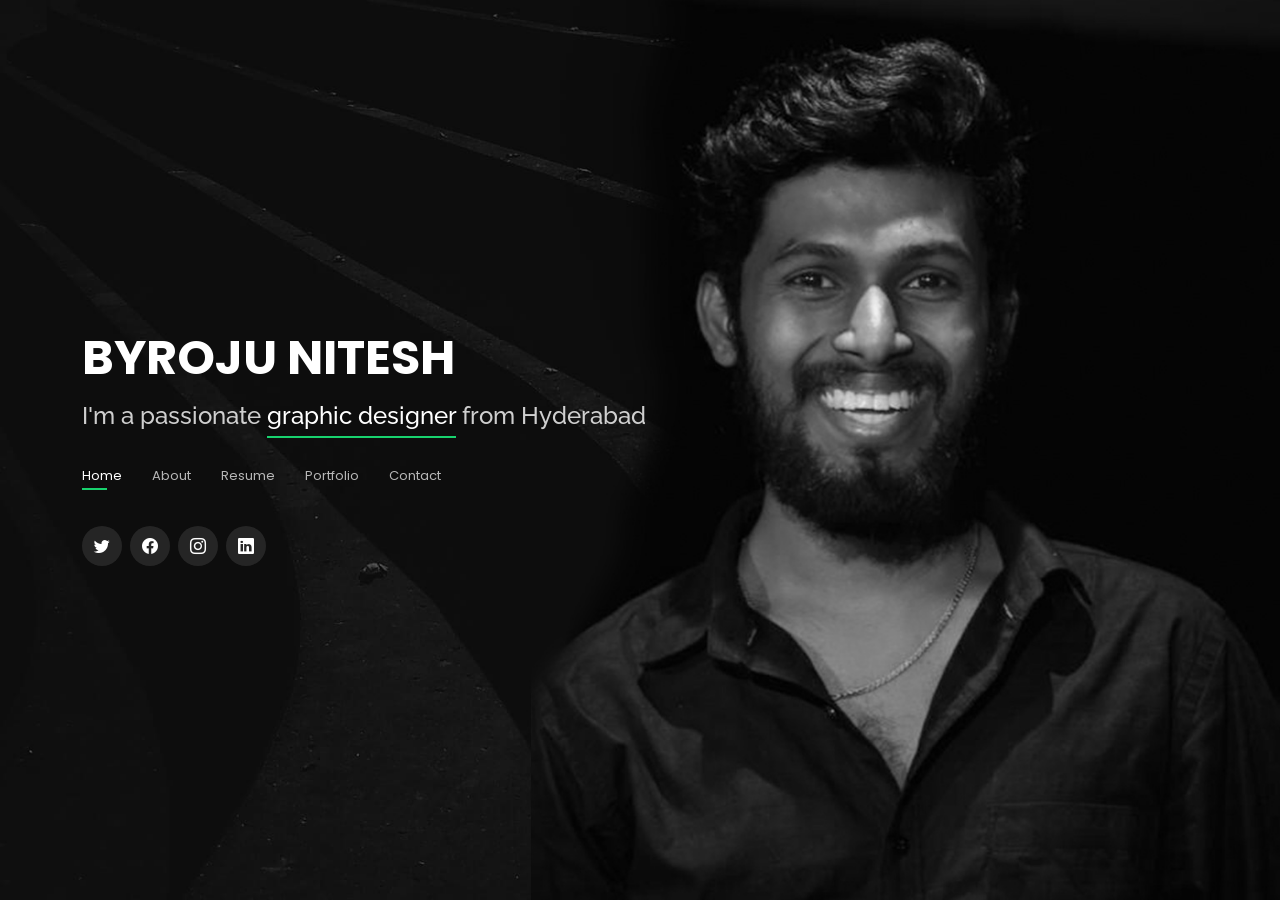
<file: index.html>
<!DOCTYPE html>
<html lang="en">

<head>
  <meta charset="utf-8">
  <meta content="width=device-width, initial-scale=1.0" name="viewport">

  <title>Personal Bootstrap Template</title>
  <meta content="" name="description">
  <meta content="" name="keywords">

  <!-- Favicons -->
  <link href="assets/img/favicon.png" rel="icon">
  <link href="assets/img/apple-touch-icon.png" rel="apple-touch-icon">

  <!-- Google Fonts -->
  <link href="https://fonts.googleapis.com/css?family=Open+Sans:300,300i,400,400i,600,600i,700,700i|Raleway:300,300i,400,400i,500,500i,600,600i,700,700i|Poppins:300,300i,400,400i,500,500i,600,600i,700,700i" rel="stylesheet">

  <!-- Vendor CSS Files -->
  <link href="assets/vendor/bootstrap/css/bootstrap.min.css" rel="stylesheet">
  <link href="assets/vendor/bootstrap-icons/bootstrap-icons.css" rel="stylesheet">
  <link href="assets/vendor/boxicons/css/boxicons.min.css" rel="stylesheet">
  <link href="assets/vendor/glightbox/css/glightbox.min.css" rel="stylesheet">
  <link href="assets/vendor/remixicon/remixicon.css" rel="stylesheet">
  <link href="assets/vendor/swiper/swiper-bundle.min.css" rel="stylesheet">

  <!-- Template Main CSS File -->
  <link href="assets/css/style.css" rel="stylesheet">

  <!-- =======================================================
  * Template Name: Personal
  * Updated: Sep 18 2023 with Bootstrap v5.3.2
  * Template URL: https://bootstrapmade.com/personal-free-resume-bootstrap-template/
  * Author: BootstrapMade.com
  * License: https://bootstrapmade.com/license/
  ======================================================== -->
</head>

<body>

  <!-- ======= Header ======= -->
  <header id="header">
    <div class="container">

      <h1><a href="index.html">BYROJU NITESH</a></h1>
      <!-- Uncomment below if you prefer to use an image logo -->
      <!-- <a href="index.html" class="mr-auto"><img src="assets/img/logo.png" alt="" class="img-fluid"></a> -->
      <h2>I'm a passionate <span>graphic designer</span> from Hyderabad</h2>

      <nav id="navbar" class="navbar">
        <ul>
          <li><a class="nav-link active" href="#header">Home</a></li>
          <li><a class="nav-link" href="#about">About</a></li>
          <li><a class="nav-link" href="#resume">Resume</a></li>
          <li><a class="nav-link" href="#portfolio">Portfolio</a></li>
          <li><a class="nav-link" href="#contact">Contact</a></li>
        </ul>
        <i class="bi bi-list mobile-nav-toggle"></i>
      </nav><!-- .navbar -->

      <div class="social-links">
        <a href="#" class="twitter"><i class="bi bi-twitter"></i></a>
        <a href="#" class="facebook"><i class="bi bi-facebook"></i></a>
        <a href="#" class="instagram"><i class="bi bi-instagram"></i></a>
        <a href="#" class="linkedin"><i class="bi bi-linkedin"></i></a>
      </div>

    </div>
  </header><!-- End Header -->

  <!-- ======= About Section ======= -->
  <section id="about" class="about">

    <!-- ======= About Me ======= -->
    <div class="about-me container">

      <div class="section-title">
        <h2>About</h2>
      </div>

      <div class="row">
        <div class="col-lg-4" data-aos="fade-right">
          <img src="assets/img/me.jpg" class="img-fluid" alt="">
        </div>
        <div class="col-lg-8 pt-4 pt-lg-0 content" data-aos="fade-left">
          <h3>Video Editor &amp; Graphic Designer</h3>
          <p class="fst-italic">
            Lorem ipsum dolor sit amet, consectetur adipiscing elit, sed do eiusmod tempor incididunt ut labore et dolore
            magna aliqua.
          </p>
          <div class="row">
            <div class="col-lg-6">
              <ul>
                <li><i class="bi bi-chevron-right"></i> <strong>Birthday:</strong> <span>7 Nov 1996</span></li>
                <li><i class="bi bi-chevron-right"></i> <strong>Phone:</strong> <span>+91 8686721186</span></li>
                <li><i class="bi bi-chevron-right"></i> <strong>City:</strong> <span>Hyderabad, India</span></li>
              </ul>
            </div>
            <div class="col-lg-6">
              <ul>
                <li><i class="bi bi-chevron-right"></i> <strong>Age:</strong> <span>27</span></li>
                <li><i class="bi bi-chevron-right"></i> <strong>Gmail:</strong> <span>niteshchary@gmail.com</span></li>
              </ul>
            </div>
          </div>
          <p>
            Officiis eligendi itaque labore et dolorum mollitia officiis optio vero. Quisquam sunt adipisci omnis et ut. Nulla accusantium dolor incidunt officia tempore. Et eius omnis.
            Cupiditate ut dicta maxime officiis quidem quia. Sed et consectetur qui quia repellendus itaque neque. Aliquid amet quidem ut quaerat cupiditate. Ab et eum qui repellendus omnis culpa magni laudantium dolores.
          </p>
        </div>
      </div>

    </div><!-- End About Me -->

    <!-- ======= Counts ======= -->
    <div class="counts container">

      <div class="row">

        <div class="col-lg-3 col-md-6">
          <div class="count-box">
            <i class="bi bi-emoji-smile"></i>
            <span data-purecounter-start="0" data-purecounter-end="232" data-purecounter-duration="1" class="purecounter"></span>
            <p>Happy Clients</p>
          </div>
        </div>

        <div class="col-lg-3 col-md-6 mt-5 mt-md-0">
          <div class="count-box">
            <i class="bi bi-journal-richtext"></i>
            <span data-purecounter-start="0" data-purecounter-end="521" data-purecounter-duration="1" class="purecounter"></span>
            <p>Projects</p>
          </div>
        </div>

        <div class="col-lg-3 col-md-6 mt-5 mt-lg-0">
          <div class="count-box">
            <i class="bi bi-headset"></i>
            <span data-purecounter-start="0" data-purecounter-end="1463" data-purecounter-duration="1" class="purecounter"></span>
            <p>Hours Of Support</p>
          </div>
        </div>

        <div class="col-lg-3 col-md-6 mt-5 mt-lg-0">
          <div class="count-box">
            <i class="bi bi-award"></i>
            <span data-purecounter-start="0" data-purecounter-end="24" data-purecounter-duration="1" class="purecounter"></span>
            <p>Awards</p>
          </div>
        </div>

      </div>

    </div><!-- End Counts -->

    <!-- ======= Skills  ======= -->
    <div class="skills container">

      <div class="section-title">
        <h2>Skills</h2>
      </div>

      <div class="row skills-content">

        <div class="col-lg-6">

          <div class="progress">
            <span class="skill">HTML <i class="val">100%</i></span>
            <div class="progress-bar-wrap">
              <div class="progress-bar" role="progressbar" aria-valuenow="100" aria-valuemin="0" aria-valuemax="100"></div>
            </div>
          </div>

          <div class="progress">
            <span class="skill">CSS <i class="val">90%</i></span>
            <div class="progress-bar-wrap">
              <div class="progress-bar" role="progressbar" aria-valuenow="90" aria-valuemin="0" aria-valuemax="100"></div>
            </div>
          </div>

          <div class="progress">
            <span class="skill">JavaScript <i class="val">75%</i></span>
            <div class="progress-bar-wrap">
              <div class="progress-bar" role="progressbar" aria-valuenow="75" aria-valuemin="0" aria-valuemax="100"></div>
            </div>
          </div>

        </div>

        <div class="col-lg-6">

          <div class="progress">
            <span class="skill">PHP <i class="val">80%</i></span>
            <div class="progress-bar-wrap">
              <div class="progress-bar" role="progressbar" aria-valuenow="80" aria-valuemin="0" aria-valuemax="100"></div>
            </div>
          </div>

          <div class="progress">
            <span class="skill">WordPress/CMS <i class="val">90%</i></span>
            <div class="progress-bar-wrap">
              <div class="progress-bar" role="progressbar" aria-valuenow="90" aria-valuemin="0" aria-valuemax="100"></div>
            </div>
          </div>

          <div class="progress">
            <span class="skill">Photoshop <i class="val">55%</i></span>
            <div class="progress-bar-wrap">
              <div class="progress-bar" role="progressbar" aria-valuenow="55" aria-valuemin="0" aria-valuemax="100"></div>
            </div>
          </div>

        </div>

      </div>

    </div><!-- End Skills -->

    <!-- ======= Interests ======= -->
    <div class="interests container">

      <div class="section-title">
        <h2>Interests</h2>
      </div>

      <div class="row">
        <div class="col-lg-3 col-md-4">
          <div class="icon-box">
            <i class="ri-store-line" style="color: #ffbb2c;"></i>
            <h3>Lorem Ipsum</h3>
          </div>
        </div>
        <div class="col-lg-3 col-md-4 mt-4 mt-md-0">
          <div class="icon-box">
            <i class="ri-bar-chart-box-line" style="color: #5578ff;"></i>
            <h3>Dolor Sitema</h3>
          </div>
        </div>
        <div class="col-lg-3 col-md-4 mt-4 mt-md-0">
          <div class="icon-box">
            <i class="ri-calendar-todo-line" style="color: #e80368;"></i>
            <h3>Sed perspiciatis</h3>
          </div>
        </div>
        <div class="col-lg-3 col-md-4 mt-4 mt-lg-0">
          <div class="icon-box">
            <i class="ri-paint-brush-line" style="color: #e361ff;"></i>
            <h3>Magni Dolores</h3>
          </div>
        </div>
        <div class="col-lg-3 col-md-4 mt-4">
          <div class="icon-box">
            <i class="ri-database-2-line" style="color: #47aeff;"></i>
            <h3>Nemo Enim</h3>
          </div>
        </div>
        <div class="col-lg-3 col-md-4 mt-4">
          <div class="icon-box">
            <i class="ri-gradienter-line" style="color: #ffa76e;"></i>
            <h3>Eiusmod Tempor</h3>
          </div>
        </div>
        <div class="col-lg-3 col-md-4 mt-4">
          <div class="icon-box">
            <i class="ri-file-list-3-line" style="color: #11dbcf;"></i>
            <h3>Midela Teren</h3>
          </div>
        </div>
        <div class="col-lg-3 col-md-4 mt-4">
          <div class="icon-box">
            <i class="ri-price-tag-2-line" style="color: #4233ff;"></i>
            <h3>Pira Neve</h3>
          </div>
        </div>
        <div class="col-lg-3 col-md-4 mt-4">
          <div class="icon-box">
            <i class="ri-anchor-line" style="color: #b2904f;"></i>
            <h3>Dirada Pack</h3>
          </div>
        </div>
        <div class="col-lg-3 col-md-4 mt-4">
          <div class="icon-box">
            <i class="ri-disc-line" style="color: #b20969;"></i>
            <h3>Moton Ideal</h3>
          </div>
        </div>
        <div class="col-lg-3 col-md-4 mt-4">
          <div class="icon-box">
            <i class="ri-base-station-line" style="color: #ff5828;"></i>
            <h3>Verdo Park</h3>
          </div>
        </div>
        <div class="col-lg-3 col-md-4 mt-4">
          <div class="icon-box">
            <i class="ri-fingerprint-line" style="color: #29cc61;"></i>
            <h3>Flavor Nivelanda</h3>
          </div>
        </div>
      </div>

    </div><!-- End Interests -->

    <!-- ======= Testimonials ======= -->
    <div class="testimonials container">

      <div class="section-title">
        <h2>Testimonials</h2>
      </div>

      <div class="testimonials-slider swiper" data-aos="fade-up" data-aos-delay="100">
        <div class="swiper-wrapper">

          <div class="swiper-slide">
            <div class="testimonial-item">
              <p>
                <i class="bx bxs-quote-alt-left quote-icon-left"></i>
                Proin iaculis purus consequat sem cure digni ssim donec porttitora entum suscipit rhoncus. Accusantium quam, ultricies eget id, aliquam eget nibh et. Maecen aliquam, risus at semper.
                <i class="bx bxs-quote-alt-right quote-icon-right"></i>
              </p>
              <img src="assets/img/testimonials/testimonials-1.jpg" class="testimonial-img" alt="">
              <h3>Saul Goodman</h3>
              <h4>Ceo &amp; Founder</h4>
            </div>
          </div><!-- End testimonial item -->

          <div class="swiper-slide">
            <div class="testimonial-item">
              <p>
                <i class="bx bxs-quote-alt-left quote-icon-left"></i>
                Export tempor illum tamen malis malis eram quae irure esse labore quem cillum quid cillum eram malis quorum velit fore eram velit sunt aliqua noster fugiat irure amet legam anim culpa.
                <i class="bx bxs-quote-alt-right quote-icon-right"></i>
              </p>
              <img src="assets/img/testimonials/testimonials-2.jpg" class="testimonial-img" alt="">
              <h3>Sara Wilsson</h3>
              <h4>Designer</h4>
            </div>
          </div><!-- End testimonial item -->

          <div class="swiper-slide">
            <div class="testimonial-item">
              <p>
                <i class="bx bxs-quote-alt-left quote-icon-left"></i>
                Enim nisi quem export duis labore cillum quae magna enim sint quorum nulla quem veniam duis minim tempor labore quem eram duis noster aute amet eram fore quis sint minim.
                <i class="bx bxs-quote-alt-right quote-icon-right"></i>
              </p>
              <img src="assets/img/testimonials/testimonials-3.jpg" class="testimonial-img" alt="">
              <h3>Jena Karlis</h3>
              <h4>Store Owner</h4>
            </div>
          </div><!-- End testimonial item -->

          <div class="swiper-slide">
            <div class="testimonial-item">
              <p>
                <i class="bx bxs-quote-alt-left quote-icon-left"></i>
                Fugiat enim eram quae cillum dolore dolor amet nulla culpa multos export minim fugiat minim velit minim dolor enim duis veniam ipsum anim magna sunt elit fore quem dolore labore illum veniam.
                <i class="bx bxs-quote-alt-right quote-icon-right"></i>
              </p>
              <img src="assets/img/testimonials/testimonials-4.jpg" class="testimonial-img" alt="">
              <h3>Matt Brandon</h3>
              <h4>Freelancer</h4>
            </div>
          </div><!-- End testimonial item -->

          <div class="swiper-slide">
            <div class="testimonial-item">
              <p>
                <i class="bx bxs-quote-alt-left quote-icon-left"></i>
                Quis quorum aliqua sint quem legam fore sunt eram irure aliqua veniam tempor noster veniam enim culpa labore duis sunt culpa nulla illum cillum fugiat legam esse veniam culpa fore nisi cillum quid.
                <i class="bx bxs-quote-alt-right quote-icon-right"></i>
              </p>
              <img src="assets/img/testimonials/testimonials-5.jpg" class="testimonial-img" alt="">
              <h3>John Larson</h3>
              <h4>Entrepreneur</h4>
            </div>
          </div><!-- End testimonial item -->

        </div>
        <div class="swiper-pagination"></div>
      </div>

      <div class="owl-carousel testimonials-carousel">

      </div>

    </div><!-- End Testimonials  -->

  </section><!-- End About Section -->

  <!-- ======= Resume Section ======= -->
  <section id="resume" class="resume">
    <div class="container">

      <div class="section-title">
        <h2>Resume</h2>
        <p>Check My Resume</p>
      </div>

      <div class="row">
        <div class="col-lg-6">
          <h3 class="resume-title">Sumary</h3>
          <div class="resume-item pb-0">
            <h4>Alice Barkley</h4>
            <p><em>Innovative and deadline-driven Graphic Designer with 3+ years of experience designing and developing user-centered digital/print marketing material from initial concept to final, polished deliverable.</em></p>
            <p>
            <ul>
              <li>Portland par 127,Orlando, FL</li>
              <li>(123) 456-7891</li>
              <li>alice.barkley@example.com</li>
            </ul>
            </p>
          </div>

          <h3 class="resume-title">Education</h3>
          <div class="resume-item">
            <h4>Master of Fine Arts &amp; Graphic Design</h4>
            <h5>2015 - 2016</h5>
            <p><em>Rochester Institute of Technology, Rochester, NY</em></p>
            <p>Qui deserunt veniam. Et sed aliquam labore tempore sed quisquam iusto autem sit. Ea vero voluptatum qui ut dignissimos deleniti nerada porti sand markend</p>
          </div>
          <div class="resume-item">
            <h4>Bachelor of Fine Arts &amp; Graphic Design</h4>
            <h5>2010 - 2014</h5>
            <p><em>Rochester Institute of Technology, Rochester, NY</em></p>
            <p>Quia nobis sequi est occaecati aut. Repudiandae et iusto quae reiciendis et quis Eius vel ratione eius unde vitae rerum voluptates asperiores voluptatem Earum molestiae consequatur neque etlon sader mart dila</p>
          </div>
        </div>
        <div class="col-lg-6">
          <h3 class="resume-title">Professional Experience</h3>
          <div class="resume-item">
            <h4>Senior graphic design specialist</h4>
            <h5>2019 - Present</h5>
            <p><em>Experion, New York, NY </em></p>
            <p>
            <ul>
              <li>Lead in the design, development, and implementation of the graphic, layout, and production communication materials</li>
              <li>Delegate tasks to the 7 members of the design team and provide counsel on all aspects of the project. </li>
              <li>Supervise the assessment of all graphic materials in order to ensure quality and accuracy of the design</li>
              <li>Oversee the efficient use of production project budgets ranging from $2,000 - $25,000</li>
            </ul>
            </p>
          </div>
          <div class="resume-item">
            <h4>Graphic design specialist</h4>
            <h5>2017 - 2018</h5>
            <p><em>Stepping Stone Advertising, New York, NY</em></p>
            <p>
            <ul>
              <li>Developed numerous marketing programs (logos, brochures,infographics, presentations, and advertisements).</li>
              <li>Managed up to 5 projects or tasks at a given time while under pressure</li>
              <li>Recommended and consulted with clients on the most appropriate graphic design</li>
              <li>Created 4+ design presentations and proposals a month for clients and account managers</li>
            </ul>
            </p>
          </div>
        </div>
      </div>

    </div>
  </section><!-- End Resume Section -->

  <!-- ======= Services Section ======= -->
  <section id="services" class="services">
    <div class="container">

      <div class="section-title">
        <h2>Services</h2>
        <p>My Services</p>
      </div>

      <div class="row">
        <div class="col-lg-4 col-md-6 d-flex align-items-stretch">
          <div class="icon-box">
            <div class="icon"><i class="bx bxl-dribbble"></i></div>
            <h4><a href="">Lorem Ipsum</a></h4>
            <p>Voluptatum deleniti atque corrupti quos dolores et quas molestias excepturi</p>
          </div>
        </div>

        <div class="col-lg-4 col-md-6 d-flex align-items-stretch mt-4 mt-md-0">
          <div class="icon-box">
            <div class="icon"><i class="bx bx-file"></i></div>
            <h4><a href="">Sed ut perspiciatis</a></h4>
            <p>Duis aute irure dolor in reprehenderit in voluptate velit esse cillum dolore</p>
          </div>
        </div>

        <div class="col-lg-4 col-md-6 d-flex align-items-stretch mt-4 mt-lg-0">
          <div class="icon-box">
            <div class="icon"><i class="bx bx-tachometer"></i></div>
            <h4><a href="">Magni Dolores</a></h4>
            <p>Excepteur sint occaecat cupidatat non proident, sunt in culpa qui officia</p>
          </div>
        </div>

        <div class="col-lg-4 col-md-6 d-flex align-items-stretch mt-4">
          <div class="icon-box">
            <div class="icon"><i class="bx bx-world"></i></div>
            <h4><a href="">Nemo Enim</a></h4>
            <p>At vero eos et accusamus et iusto odio dignissimos ducimus qui blanditiis</p>
          </div>
        </div>

        <div class="col-lg-4 col-md-6 d-flex align-items-stretch mt-4">
          <div class="icon-box">
            <div class="icon"><i class="bx bx-slideshow"></i></div>
            <h4><a href="">Dele cardo</a></h4>
            <p>Quis consequatur saepe eligendi voluptatem consequatur dolor consequuntur</p>
          </div>
        </div>

        <div class="col-lg-4 col-md-6 d-flex align-items-stretch mt-4">
          <div class="icon-box">
            <div class="icon"><i class="bx bx-arch"></i></div>
            <h4><a href="">Divera don</a></h4>
            <p>Modi nostrum vel laborum. Porro fugit error sit minus sapiente sit aspernatur</p>
          </div>
        </div>

      </div>

    </div>
  </section><!-- End Services Section -->

  <!-- ======= Portfolio Section ======= -->
  <section id="portfolio" class="portfolio">
    <div class="container">

      <div class="section-title">
        <h2>Portfolio</h2>
        <p>My Works</p>
      </div>

      <div class="row">
        <div class="col-lg-12 d-flex justify-content-center">
          <ul id="portfolio-flters">
            <li data-filter="*" class="filter-active">All</li>
            <li data-filter=".filter-app">App</li>
            <li data-filter=".filter-card">Card</li>
            <li data-filter=".filter-web">Web</li>
          </ul>
        </div>
      </div>

      <div class="row portfolio-container">

        <div class="col-lg-4 col-md-6 portfolio-item filter-app">
          <div class="portfolio-wrap">
            <img src="assets/img/portfolio/portfolio-1.jpg" class="img-fluid" alt="">
            <div class="portfolio-info">
              <h4>App 1</h4>
              <p>App</p>
              <div class="portfolio-links">
                <a href="assets/img/portfolio/portfolio-1.jpg" data-gallery="portfolioGallery" class="portfolio-lightbox" title="App 1"><i class="bx bx-plus"></i></a>
                <a href="portfolio-details.html" data-gallery="portfolioDetailsGallery" data-glightbox="type: external" class="portfolio-details-lightbox" title="Portfolio Details"><i class="bx bx-link"></i></a>
              </div>
            </div>
          </div>
        </div>

        <div class="col-lg-4 col-md-6 portfolio-item filter-web">
          <div class="portfolio-wrap">
            <img src="assets/img/portfolio/portfolio-2.jpg" class="img-fluid" alt="">
            <div class="portfolio-info">
              <h4>Web 3</h4>
              <p>Web</p>
              <div class="portfolio-links">
                <a href="assets/img/portfolio/portfolio-2.jpg" data-gallery="portfolioGallery" class="portfolio-lightbox" title="Web 3"><i class="bx bx-plus"></i></a>
                <a href="portfolio-details.html" data-gallery="portfolioDetailsGallery" data-glightbox="type: external" class="portfolio-details-lightbox" title="Portfolio Details"><i class="bx bx-link"></i></a>
              </div>
            </div>
          </div>
        </div>

        <div class="col-lg-4 col-md-6 portfolio-item filter-app">
          <div class="portfolio-wrap">
            <img src="assets/img/portfolio/portfolio-3.jpg" class="img-fluid" alt="">
            <div class="portfolio-info">
              <h4>App 2</h4>
              <p>App</p>
              <div class="portfolio-links">
                <a href="assets/img/portfolio/portfolio-3.jpg" data-gallery="portfolioGallery" class="portfolio-lightbox" title="App 2"><i class="bx bx-plus"></i></a>
                <a href="portfolio-details.html" data-gallery="portfolioDetailsGallery" data-glightbox="type: external" class="portfolio-details-lightbox" title="Portfolio Details"><i class="bx bx-link"></i></a>
              </div>
            </div>
          </div>
        </div>

        <div class="col-lg-4 col-md-6 portfolio-item filter-card">
          <div class="portfolio-wrap">
            <img src="assets/img/portfolio/portfolio-4.jpg" class="img-fluid" alt="">
            <div class="portfolio-info">
              <h4>Card 2</h4>
              <p>Card</p>
              <div class="portfolio-links">
                <a href="assets/img/portfolio/portfolio-4.jpg" data-gallery="portfolioGallery" class="portfolio-lightbox" title="Card 2"><i class="bx bx-plus"></i></a>
                <a href="portfolio-details.html" data-gallery="portfolioDetailsGallery" data-glightbox="type: external" class="portfolio-details-lightbox" title="Portfolio Details"><i class="bx bx-link"></i></a>
              </div>
            </div>
          </div>
        </div>

        <div class="col-lg-4 col-md-6 portfolio-item filter-web">
          <div class="portfolio-wrap">
            <img src="assets/img/portfolio/portfolio-5.jpg" class="img-fluid" alt="">
            <div class="portfolio-info">
              <h4>Web 2</h4>
              <p>Web</p>
              <div class="portfolio-links">
                <a href="assets/img/portfolio/portfolio-5.jpg" data-gallery="portfolioGallery" class="portfolio-lightbox" title="Web 2"><i class="bx bx-plus"></i></a>
                <a href="portfolio-details.html" data-gallery="portfolioDetailsGallery" data-glightbox="type: external" class="portfolio-details-lightbox" title="Portfolio Details"><i class="bx bx-link"></i></a>
              </div>
            </div>
          </div>
        </div>

        <div class="col-lg-4 col-md-6 portfolio-item filter-app">
          <div class="portfolio-wrap">
            <img src="assets/img/portfolio/portfolio-6.jpg" class="img-fluid" alt="">
            <div class="portfolio-info">
              <h4>App 3</h4>
              <p>App</p>
              <div class="portfolio-links">
                <a href="assets/img/portfolio/portfolio-6.jpg" data-gallery="portfolioGallery" class="portfolio-lightbox" title="App 3"><i class="bx bx-plus"></i></a>
                <a href="portfolio-details.html" data-gallery="portfolioDetailsGallery" data-glightbox="type: external" class="portfolio-details-lightbox" title="Portfolio Details"><i class="bx bx-link"></i></a>
              </div>
            </div>
          </div>
        </div>
        <div class="col-lg-4 col-md-6 portfolio-item filter-app">
          <div class="portfolio-wrap">
            <img src="assets/img/portfolio/portfolio-6.jpg" class="img-fluid" alt="">
            <div class="portfolio-info">
              <h4>App 3</h4>
              <p>App</p>
              <div class="portfolio-links">
                <a href="assets/img/portfolio/portfolio-6.jpg" data-gallery="portfolioGallery" class="portfolio-lightbox" title="App 3"><i class="bx bx-plus"></i></a>
                <a href="portfolio-details.html" data-gallery="portfolioDetailsGallery" data-glightbox="type: external" class="portfolio-details-lightbox" title="Portfolio Details"><i class="bx bx-link"></i></a>
              </div>
            </div>
          </div>
        </div>
        <div class="col-lg-4 col-md-6 portfolio-item filter-card">
          <div class="portfolio-wrap">
            <img src="assets/img/portfolio/portfolio-7.jpg" class="img-fluid" alt="">
            <div class="portfolio-info">
              <h4>Card 1</h4>
              <p>Card</p>
              <div class="portfolio-links">
                <a href="assets/img/portfolio/portfolio-7.jpg" data-gallery="portfolioGallery" class="portfolio-lightbox" title="Card 1"><i class="bx bx-plus"></i></a>
                <a href="portfolio-details.html" data-gallery="portfolioDetailsGallery" data-glightbox="type: external" class="portfolio-details-lightbox" title="Portfolio Details"><i class="bx bx-link"></i></a>
              </div>
            </div>
          </div>
        </div>

        <div class="col-lg-4 col-md-6 portfolio-item filter-card">
          <div class="portfolio-wrap">
            <img src="assets/img/portfolio/portfolio-8.jpg" class="img-fluid" alt="">
            <div class="portfolio-info">
              <h4>Card 3</h4>
              <p>Card</p>
              <div class="portfolio-links">
                <a href="assets/img/portfolio/portfolio-8.jpg" data-gallery="portfolioGallery" class="portfolio-lightbox" title="Card 3"><i class="bx bx-plus"></i></a>
                <a href="portfolio-details.html" data-gallery="portfolioDetailsGallery" data-glightbox="type: external" class="portfolio-details-lightbox" title="Portfolio Details"><i class="bx bx-link"></i></a>
              </div>
            </div>
          </div>
        </div>

        <div class="col-lg-4 col-md-6 portfolio-item filter-web">
          <div class="portfolio-wrap">
            <img src="assets/img/portfolio/portfolio-9.jpg" class="img-fluid" alt="">
            <div class="portfolio-info">
              <h4>Web 3</h4>
              <p>Web</p>
              <div class="portfolio-links">
                <a href="assets/img/portfolio/portfolio-9.jpg" data-gallery="portfolioGallery" class="portfolio-lightbox" title="Web 3"><i class="bx bx-plus"></i></a>
                <a href="portfolio-details.html" data-gallery="portfolioDetailsGallery" data-glightbox="type: external" class="portfolio-details-lightbox" title="Portfolio Details"><i class="bx bx-link"></i></a>
              </div>
            </div>
          </div>
        </div>

      </div>

    </div>
  </section><!-- End Portfolio Section -->

  <!-- ======= Contact Section ======= -->
  <section id="contact" class="contact">
    <div class="container">

      <div class="section-title">
        <h2>Contact</h2>
        <p>Contact Me</p>
      </div>

      <div class="row mt-2">

        <div class="col-md-6 d-flex align-items-stretch">
          <div class="info-box">
            <i class="bx bx-map"></i>
            <h3>My Address</h3>
            <p>A108 Adam Street, New York, NY 535022</p>
          </div>
        </div>

        <div class="col-md-6 mt-4 mt-md-0 d-flex align-items-stretch">
          <div class="info-box">
            <i class="bx bx-share-alt"></i>
            <h3>Social Profiles</h3>
            <div class="social-links">
              <a href="#" class="twitter"><i class="bi bi-twitter"></i></a>
              <a href="#" class="facebook"><i class="bi bi-facebook"></i></a>
              <a href="#" class="instagram"><i class="bi bi-instagram"></i></a>
              <a href="#" class="google-plus"><i class="bi bi-skype"></i></a>
              <a href="#" class="linkedin"><i class="bi bi-linkedin"></i></a>
            </div>
          </div>
        </div>

        <div class="col-md-6 mt-4 d-flex align-items-stretch">
          <div class="info-box">
            <i class="bx bx-envelope"></i>
            <h3>Email Me</h3>
            <p>contact@example.com</p>
          </div>
        </div>
        <div class="col-md-6 mt-4 d-flex align-items-stretch">
          <div class="info-box">
            <i class="bx bx-phone-call"></i>
            <h3>Call Me</h3>
            <p>+1 5589 55488 55</p>
          </div>
        </div>
      </div>

      <form action="forms/contact.php" method="post" role="form" class="php-email-form mt-4">
        <div class="row">
          <div class="col-md-6 form-group">
            <input type="text" name="name" class="form-control" id="name" placeholder="Your Name" required>
          </div>
          <div class="col-md-6 form-group mt-3 mt-md-0">
            <input type="email" class="form-control" name="email" id="email" placeholder="Your Email" required>
          </div>
        </div>
        <div class="form-group mt-3">
          <input type="text" class="form-control" name="subject" id="subject" placeholder="Subject" required>
        </div>
        <div class="form-group mt-3">
          <textarea class="form-control" name="message" rows="5" placeholder="Message" required></textarea>
        </div>
        <div class="my-3">
          <div class="loading">Loading</div>
          <div class="error-message"></div>
          <div class="sent-message">Your message has been sent. Thank you!</div>
        </div>
        <div class="text-center"><button type="submit">Send Message</button></div>
      </form>

    </div>
  </section><!-- End Contact Section -->



  <!-- Vendor JS Files -->
  <script src="assets/vendor/purecounter/purecounter_vanilla.js"></script>
  <script src="assets/vendor/bootstrap/js/bootstrap.bundle.min.js"></script>
  <script src="assets/vendor/glightbox/js/glightbox.min.js"></script>
  <script src="assets/vendor/isotope-layout/isotope.pkgd.min.js"></script>
  <script src="assets/vendor/swiper/swiper-bundle.min.js"></script>
  <script src="assets/vendor/waypoints/noframework.waypoints.js"></script>
  <script src="assets/vendor/php-email-form/validate.js"></script>

  <!-- Template Main JS File -->
  <script src="assets/js/main.js"></script>

</body>

</html>
</file>
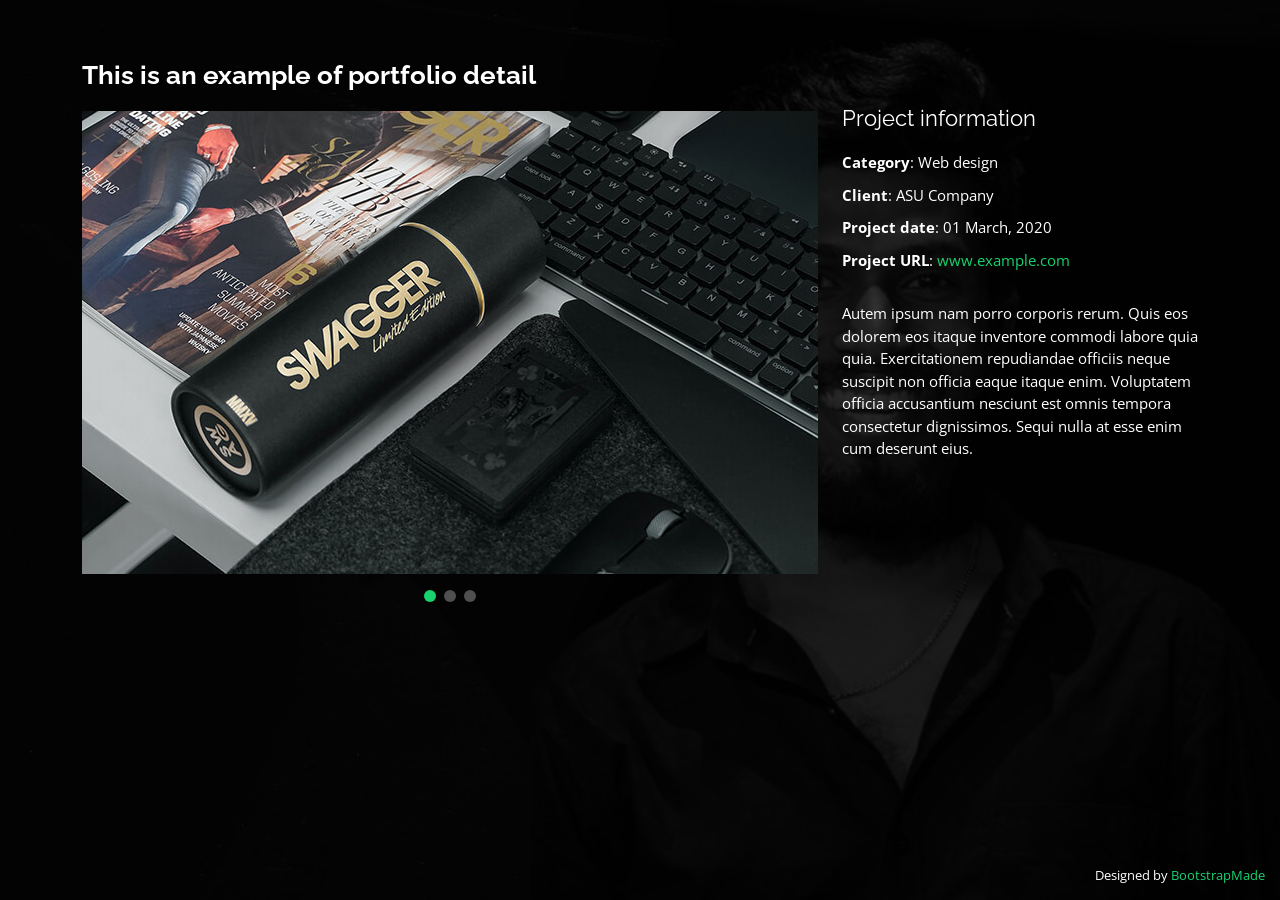
<file: portfolio-details.html>
<!DOCTYPE html>
<html lang="en">

<head>
  <meta charset="utf-8">
  <meta content="width=device-width, initial-scale=1.0" name="viewport">

  <title>Portfolio Details - Personal Bootstrap Template</title>
  <meta content="" name="description">
  <meta content="" name="keywords">

  <!-- Favicons -->
  <link href="assets/img/favicon.png" rel="icon">
  <link href="assets/img/apple-touch-icon.png" rel="apple-touch-icon">

  <!-- Google Fonts -->
  <link href="https://fonts.googleapis.com/css?family=Open+Sans:300,300i,400,400i,600,600i,700,700i|Raleway:300,300i,400,400i,500,500i,600,600i,700,700i|Poppins:300,300i,400,400i,500,500i,600,600i,700,700i" rel="stylesheet">

  <!-- Vendor CSS Files -->
  <link href="assets/vendor/bootstrap/css/bootstrap.min.css" rel="stylesheet">
  <link href="assets/vendor/bootstrap-icons/bootstrap-icons.css" rel="stylesheet">
  <link href="assets/vendor/boxicons/css/boxicons.min.css" rel="stylesheet">
  <link href="assets/vendor/glightbox/css/glightbox.min.css" rel="stylesheet">
  <link href="assets/vendor/remixicon/remixicon.css" rel="stylesheet">
  <link href="assets/vendor/swiper/swiper-bundle.min.css" rel="stylesheet">

  <!-- Template Main CSS File -->
  <link href="assets/css/style.css" rel="stylesheet">

  <!-- =======================================================
  * Template Name: Personal
  * Updated: Sep 18 2023 with Bootstrap v5.3.2
  * Template URL: https://bootstrapmade.com/personal-free-resume-bootstrap-template/
  * Author: BootstrapMade.com
  * License: https://bootstrapmade.com/license/
  ======================================================== -->
</head>

<body>

  <main id="main">

    <!-- ======= Portfolio Details ======= -->
    <div id="portfolio-details" class="portfolio-details">
      <div class="container">

        <div class="row">

          <div class="col-lg-8">
            <h2 class="portfolio-title">This is an example of portfolio detail</h2>

            <div class="portfolio-details-slider swiper">
              <div class="swiper-wrapper align-items-center">

                <div class="swiper-slide">
                  <img src="assets/img/portfolio/portfolio-details-1.jpg" alt="">
                </div>

                <div class="swiper-slide">
                  <img src="assets/img/portfolio/portfolio-details-2.jpg" alt="">
                </div>

                <div class="swiper-slide">
                  <img src="assets/img/portfolio/portfolio-details-3.jpg" alt="">
                </div>

              </div>
              <div class="swiper-pagination"></div>
            </div>

          </div>

          <div class="col-lg-4 portfolio-info">
            <h3>Project information</h3>
            <ul>
              <li><strong>Category</strong>: Web design</li>
              <li><strong>Client</strong>: ASU Company</li>
              <li><strong>Project date</strong>: 01 March, 2020</li>
              <li><strong>Project URL</strong>: <a href="#">www.example.com</a></li>
            </ul>

            <p>
              Autem ipsum nam porro corporis rerum. Quis eos dolorem eos itaque inventore commodi labore quia quia. Exercitationem repudiandae officiis neque suscipit non officia eaque itaque enim. Voluptatem officia accusantium nesciunt est omnis tempora consectetur dignissimos. Sequi nulla at esse enim cum deserunt eius.
            </p>
          </div>

        </div>

      </div>
    </div><!-- End Portfolio Details -->

  </main><!-- End #main -->

  <div class="credits">
    <!-- All the links in the footer should remain intact. -->
    <!-- You can delete the links only if you purchased the pro version. -->
    <!-- Licensing information: https://bootstrapmade.com/license/ -->
    <!-- Purchase the pro version with working PHP/AJAX contact form: https://bootstrapmade.com/personal-free-resume-bootstrap-template/ -->
    Designed by <a href="https://bootstrapmade.com/">BootstrapMade</a>
  </div>

  <!-- Vendor JS Files -->
  <script src="assets/vendor/purecounter/purecounter_vanilla.js"></script>
  <script src="assets/vendor/bootstrap/js/bootstrap.bundle.min.js"></script>
  <script src="assets/vendor/glightbox/js/glightbox.min.js"></script>
  <script src="assets/vendor/isotope-layout/isotope.pkgd.min.js"></script>
  <script src="assets/vendor/swiper/swiper-bundle.min.js"></script>
  <script src="assets/vendor/waypoints/noframework.waypoints.js"></script>
  <script src="assets/vendor/php-email-form/validate.js"></script>

  <!-- Template Main JS File -->
  <script src="assets/js/main.js"></script>

</body>

</html>
</file>
<file: assets/css/style.css>
/**
* Template Name: Personal
* Updated: Sep 18 2023 with Bootstrap v5.3.2
* Template URL: https://bootstrapmade.com/personal-free-resume-bootstrap-template/
* Author: BootstrapMade.com
* License: https://bootstrapmade.com/license/
*/

/*--------------------------------------------------------------
# General
--------------------------------------------------------------*/
body {
  font-family: "Open Sans", sans-serif;
  background-color: #040404;
  color: #fff;
  position: relative;
  background: transparent;
}

body::before {
  content: "";
  position: fixed;
  background: #040404 url("../img/bg.jpg") top right no-repeat;
  background-size: cover;
  left: 0;
  right: 0;
  top: 0;
  height: 100vh;
  z-index: -1;
}

@media (min-width: 1024px) {
  body::before {
    background-attachment: fixed;
  }
}

a {
  color: #18d26e;
  text-decoration: none;
}

a:hover {
  color: #35e888;
  text-decoration: none;
}

h1,
h2,
h3,
h4,
h5,
h6 {
  font-family: "Raleway", sans-serif;
}

/*--------------------------------------------------------------
# Header
--------------------------------------------------------------*/
#header {
  transition: ease-in-out 0.3s;
  position: relative;
  height: 100vh;
  display: flex;
  align-items: center;
  z-index: 997;
  overflow-y: auto;
}

#header * {
  transition: ease-in-out 0.3s;
}

#header h1 {
  font-size: 48px;
  margin: 0;
  padding: 0;
  line-height: 1;
  font-weight: 700;
  font-family: "Poppins", sans-serif;
}

#header h1 a,
#header h1 a:hover {
  color: #fff;
  line-height: 1;
  display: inline-block;
}

#header h2 {
  font-size: 24px;
  margin-top: 20px;
  color: rgba(255, 255, 255, 0.8);
}

#header h2 span {
  color: #fff;
  border-bottom: 2px solid #18d26e;
  padding-bottom: 6px;
}

#header img {
  padding: 0;
  margin: 0;
}

#header .social-links {
  margin-top: 40px;
  display: flex;
}

#header .social-links a {
  font-size: 16px;
  display: flex;
  justify-content: center;
  align-items: center;
  background: rgba(255, 255, 255, 0.1);
  color: #fff;
  line-height: 1;
  margin-right: 8px;
  border-radius: 50%;
  width: 40px;
  height: 40px;
}

#header .social-links a:hover {
  background: #18d26e;
}

@media (max-width: 592px) {
  #header h1 {
    font-size: 36px;
  }

  #header h2 {
    font-size: 20px;
    line-height: 30px;
  }

  #header .social-links {
    margin-top: 15px;
  }

  #header .container {
    display: flex;
    flex-direction: column;
    align-items: center;
  }
}

/* Header Top */
#header.header-top {
  height: 80px;
  position: fixed;
  left: 0;
  top: 0;
  right: 0;
  background: rgba(0, 0, 0, 0.9);
}

#header.header-top .social-links,
#header.header-top h2 {
  display: none;
}

#header.header-top h1 {
  margin-right: auto;
  font-size: 36px;
}

#header.header-top img {
  max-height: 60px;
  margin-right: 20px !important;
}

#header.header-top .container {
  display: flex;
  align-items: center;
}

#header.header-top .navbar {
  margin: 0;
}

@media (max-width: 768px) {
  #header.header-top {
    height: 60px;
  }

  #header.header-top h1 {
    font-size: 26px;
  }
}

/*--------------------------------------------------------------
# Navigation Menu
--------------------------------------------------------------*/
/**
* Desktop Navigation 
*/
.navbar {
  padding: 0;
  margin-top: 35px;
}

.navbar ul {
  margin: 0;
  padding: 0;
  display: flex;
  list-style: none;
  align-items: center;
}

.navbar li {
  position: relative;
}

.navbar li+li {
  margin-left: 30px;
}

.navbar a,
.navbar a:focus {
  display: flex;
  align-items: center;
  justify-content: space-between;
  padding: 0;
  font-family: "Poppins", sans-serif;
  font-size: 13px;
  font-weight: 400;
  color: rgba(255, 255, 255, 0.7);
  white-space: nowrap;
  transition: 0.3s;
}

.navbar a i,
.navbar a:focus i {
  font-size: 12px;
  line-height: 0;
  margin-left: 5px;
}

.navbar a:before {
  content: "";
  position: absolute;
  width: 0;
  height: 2px;
  bottom: -4px;
  left: 0;
  background-color: #18d26e;
  visibility: hidden;
  width: 0px;
  transition: all 0.3s ease-in-out 0s;
}

.navbar a:hover:before,
.navbar li:hover>a:before,
.navbar .active:before {
  visibility: visible;
  width: 25px;
}

.navbar a:hover,
.navbar .active,
.navbar .active:focus,
.navbar li:hover>a {
  color: #fff;
}

/**
* Mobile Navigation 
*/
.mobile-nav-toggle {
  color: #fff;
  font-size: 28px;
  cursor: pointer;
  display: none;
  line-height: 0;
  transition: 0.5s;
  position: fixed;
  right: 15px;
  top: 15px;
}

@media (max-width: 991px) {
  .mobile-nav-toggle {
    display: block;
  }

 
}
@media (max-width: 991px) {
  .container {
    padding-top: 95%;
    text-align: center;
  }

 
}
.navbar-mobile {
  position: fixed;
  overflow: hidden;
  top: 0;
  right: 0;
  left: 0;
  bottom: 0;
  background: rgba(0, 0, 0, 0.9);
  transition: 0.3s;
  z-index: 999;
  margin-top: 0;
}

.navbar-mobile .mobile-nav-toggle {
  position: absolute;
  top: 15px;
  right: 15px;
}

.navbar-mobile ul {
  display: block;
  position: absolute;
  top: 55px;
  right: 15px;
  bottom: 45px;
  left: 15px;
  padding: 10px 0;
  overflow-y: auto;
  transition: 0.3s;
  border: 2px solid rgba(255, 255, 255, 0.2);
}

.navbar-mobile li {
  padding: 12px 20px;
}

.navbar-mobile li+li {
  margin: 0;
}

.navbar-mobile a,
.navbar-mobile a:focus {
  font-size: 16px;
  position: relative;
}

/*--------------------------------------------------------------
# Sections General
--------------------------------------------------------------*/
section {
  overflow: hidden;
  position: absolute;
  width: 100%;
  top: 140px;
  bottom: 100%;
  opacity: 0;
  transition: ease-in-out 0.4s;
  z-index: 2;
}

section.section-show {
  top: 100px;
  bottom: auto;
  opacity: 1;
  padding-bottom: 45px;
}

section .container {
  background: rgba(0, 0, 0, 0.9);
  padding: 30px;
}

@media (max-width: 768px) {
  section {
    top: 120px;
  }

  section.section-show {
    top: 80px;
  }
}

.section-title h2 {
  font-size: 14px;
  font-weight: 500;
  padding: 0;
  line-height: 1px;
  margin: 0 0 20px 0;
  letter-spacing: 2px;
  text-transform: uppercase;
  color: #aaaaaa;
  font-family: "Poppins", sans-serif;
}

.section-title h2::after {
  content: "";
  width: 120px;
  height: 1px;
  display: inline-block;
  background: #4ceb95;
  margin: 4px 10px;
}

.section-title p {
  margin: 0;
  margin: -15px 0 15px 0;
  font-size: 36px;
  font-weight: 700;
  text-transform: uppercase;
  font-family: "Poppins", sans-serif;
  color: #fff;
}

/*--------------------------------------------------------------
# About
--------------------------------------------------------------*/
.about-me .content h3 {
  font-weight: 700;
  font-size: 26px;
  color: #18d26e;
}

.about-me .content ul {
  list-style: none;
  padding: 0;
}

.about-me .content ul li {
  margin-bottom: 20px;
  display: flex;
  align-items: center;
}

.about-me .content ul strong {
  margin-right: 10px;
}

.about-me .content ul i {
  font-size: 16px;
  margin-right: 5px;
  color: #18d26e;
  line-height: 0;
}

.about-me .content p:last-child {
  margin-bottom: 0;
}

/*--------------------------------------------------------------
# Counts
--------------------------------------------------------------*/
.counts {
  padding: 70px 0 60px;
}

.counts .count-box {
  padding: 30px 30px 25px 30px;
  width: 100%;
  position: relative;
  text-align: center;
  background: rgba(255, 255, 255, 0.08);
}

.counts .count-box i {
  position: absolute;
  top: -25px;
  left: 50%;
  transform: translateX(-50%);
  font-size: 24px;
  background: rgba(255, 255, 255, 0.1);
  padding: 12px;
  color: #18d26e;
  border-radius: 50px;
  line-height: 0;
}

.counts .count-box span {
  font-size: 36px;
  display: block;
  font-weight: 600;
  color: #fff;
}

.counts .count-box p {
  padding: 0;
  margin: 0;
  font-family: "Raleway", sans-serif;
  font-size: 14px;
}

/*--------------------------------------------------------------
# Skills
--------------------------------------------------------------*/
.skills .progress {
  height: 60px;
  display: block;
  background: none;
  border-radius: 0;
}

.skills .progress .skill {
  padding: 10px 0;
  margin: 0;
  text-transform: uppercase;
  display: block;
  font-weight: 600;
  font-family: "Poppins", sans-serif;
  color: #fff;
}

.skills .progress .skill .val {
  float: right;
  font-style: normal;
}

.skills .progress-bar-wrap {
  background: rgba(255, 255, 255, 0.2);
}

.skills .progress-bar {
  width: 1px;
  height: 10px;
  transition: 0.9s;
  background-color: #18d26e;
}

/*--------------------------------------------------------------
# Interests
--------------------------------------------------------------*/
.interests .icon-box {
  display: flex;
  align-items: center;
  padding: 20px;
  background: rgba(255, 255, 255, 0.08);
  transition: ease-in-out 0.3s;
}

.interests .icon-box i {
  font-size: 32px;
  padding-right: 10px;
  line-height: 1;
}

.interests .icon-box h3 {
  font-weight: 700;
  margin: 0;
  padding: 0;
  line-height: 1;
  font-size: 16px;
  color: #fff;
}

.interests .icon-box:hover {
  background: rgba(255, 255, 255, 0.12);
}

/*--------------------------------------------------------------
# Testimonials
--------------------------------------------------------------*/
.testimonials .testimonials-carousel,
.testimonials .testimonials-slider {
  overflow: hidden;
}

.testimonials .testimonial-item {
  box-sizing: content-box;
  min-height: 320px;
}

.testimonials .testimonial-item .testimonial-img {
  width: 90px;
  border-radius: 50%;
  margin: -40px 0 0 40px;
  position: relative;
  z-index: 2;
  border: 6px solid rgba(255, 255, 255, 0.12);
}

.testimonials .testimonial-item h3 {
  font-size: 18px;
  font-weight: bold;
  margin: 10px 0 5px 45px;
  color: #fff;
}

.testimonials .testimonial-item h4 {
  font-size: 14px;
  color: #999;
  margin: 0 0 0 45px;
}

.testimonials .testimonial-item .quote-icon-left,
.testimonials .testimonial-item .quote-icon-right {
  color: rgba(255, 255, 255, 0.25);
  font-size: 26px;
}

.testimonials .testimonial-item .quote-icon-left {
  display: inline-block;
  left: -5px;
  position: relative;
}

.testimonials .testimonial-item .quote-icon-right {
  display: inline-block;
  right: -5px;
  position: relative;
  top: 10px;
}

.testimonials .testimonial-item p {
  font-style: italic;
  margin: 0 15px 0 15px;
  padding: 20px 20px 60px 20px;
  background: rgba(255, 255, 255, 0.1);
  position: relative;
  border-radius: 6px;
  position: relative;
  z-index: 1;
}

.testimonials .swiper-pagination {
  margin-top: 20px;
  position: relative;
}

.testimonials .swiper-pagination .swiper-pagination-bullet {
  width: 12px;
  height: 12px;
  opacity: 1;
  background-color: rgba(255, 255, 255, 0.3);
}

.testimonials .swiper-pagination .swiper-pagination-bullet-active {
  background-color: #18d26e;
}

/*--------------------------------------------------------------
# Resume
--------------------------------------------------------------*/
.resume .resume-title {
  font-size: 26px;
  font-weight: 700;
  margin-top: 20px;
  margin-bottom: 20px;
  color: #fff;
}

.resume .resume-item {
  padding: 0 0 20px 20px;
  margin-top: -2px;
  border-left: 2px solid rgba(255, 255, 255, 0.2);
  position: relative;
}

.resume .resume-item h4 {
  line-height: 18px;
  font-size: 18px;
  font-weight: 600;
  text-transform: uppercase;
  font-family: "Poppins", sans-serif;
  color: #18d26e;
  margin-bottom: 10px;
}

.resume .resume-item h5 {
  font-size: 16px;
  background: rgba(255, 255, 255, 0.15);
  padding: 5px 15px;
  display: inline-block;
  font-weight: 600;
  margin-bottom: 10px;
}

.resume .resume-item ul {
  padding-left: 20px;
}

.resume .resume-item ul li {
  padding-bottom: 10px;
}

.resume .resume-item:last-child {
  padding-bottom: 0;
}

.resume .resume-item::before {
  content: "";
  position: absolute;
  width: 16px;
  height: 16px;
  border-radius: 50px;
  left: -9px;
  top: 0;
  background: #18d26e;
  border: 2px solid #18d26e;
}

/*--------------------------------------------------------------
# Services
--------------------------------------------------------------*/
.services .icon-box {
  text-align: center;
  background: rgba(204, 204, 204, 0.1);
  padding: 80px 20px;
  transition: all ease-in-out 0.3s;
}

.services .icon-box .icon {
  margin: 0 auto;
  width: 64px;
  height: 64px;
  background: #18d26e;
  border-radius: 5px;
  transition: all 0.3s ease-out 0s;
  display: flex;
  align-items: center;
  justify-content: center;
  margin-bottom: 20px;
  transform-style: preserve-3d;
}

.services .icon-box .icon i {
  color: #fff;
  font-size: 28px;
}

.services .icon-box .icon::before {
  position: absolute;
  content: "";
  left: -8px;
  top: -8px;
  height: 100%;
  width: 100%;
  background: rgba(255, 255, 255, 0.15);
  border-radius: 5px;
  transition: all 0.3s ease-out 0s;
  transform: translateZ(-1px);
}

.services .icon-box h4 {
  font-weight: 700;
  margin-bottom: 15px;
  font-size: 24px;
}

.services .icon-box h4 a {
  color: #fff;
}

.services .icon-box p {
  line-height: 24px;
  font-size: 14px;
  margin-bottom: 0;
}

.services .icon-box:hover {
  background: #18d26e;
  border-color: #18d26e;
}

.services .icon-box:hover .icon {
  background: #fff;
}

.services .icon-box:hover .icon i {
  color: #18d26e;
}

.services .icon-box:hover .icon::before {
  background: #35e888;
}

.services .icon-box:hover h4 a,
.services .icon-box:hover p {
  color: #fff;
}

/*--------------------------------------------------------------
# Portfolio
--------------------------------------------------------------*/
.portfolio .portfolio-item {
  margin-bottom: 30px;
}

.portfolio #portfolio-flters {
  padding: 0;
  margin: 0 auto 15px auto;
  list-style: none;
  text-align: center;
  border-radius: 50px;
  padding: 2px 15px;
}

.portfolio #portfolio-flters li {
  cursor: pointer;
  display: inline-block;
  padding: 8px 16px 10px 16px;
  font-size: 14px;
  font-weight: 600;
  line-height: 1;
  text-transform: uppercase;
  color: #fff;
  background: rgba(255, 255, 255, 0.1);
  margin: 0 3px 10px 3px;
  transition: all 0.3s ease-in-out;
  border-radius: 4px;
}

.portfolio #portfolio-flters li:hover,
.portfolio #portfolio-flters li.filter-active {
  background: #18d26e;
}

.portfolio #portfolio-flters li:last-child {
  margin-right: 0;
}

.portfolio .portfolio-wrap {
  transition: 0.3s;
  position: relative;
  overflow: hidden;
  z-index: 1;
  background: rgba(0, 0, 0, 0.6);
}

.portfolio .portfolio-wrap::before {
  content: "";
  background: rgba(0, 0, 0, 0.6);
  position: absolute;
  left: 30px;
  right: 30px;
  top: 30px;
  bottom: 30px;
  transition: all ease-in-out 0.3s;
  z-index: 2;
  opacity: 0;
}

.portfolio .portfolio-wrap .portfolio-info {
  opacity: 0;
  position: absolute;
  top: 0;
  left: 0;
  right: 0;
  bottom: 0;
  text-align: center;
  z-index: 3;
  transition: all ease-in-out 0.3s;
  display: flex;
  flex-direction: column;
  justify-content: center;
  align-items: center;
}

.portfolio .portfolio-wrap .portfolio-info::before {
  display: block;
  content: "";
  width: 48px;
  height: 48px;
  position: absolute;
  top: 35px;
  left: 35px;
  border-top: 3px solid #fff;
  border-left: 3px solid #fff;
  transition: all 0.5s ease 0s;
  z-index: 9994;
}

.portfolio .portfolio-wrap .portfolio-info::after {
  display: block;
  content: "";
  width: 48px;
  height: 48px;
  position: absolute;
  bottom: 35px;
  right: 35px;
  border-bottom: 3px solid #fff;
  border-right: 3px solid #fff;
  transition: all 0.5s ease 0s;
  z-index: 9994;
}

.portfolio .portfolio-wrap .portfolio-info h4 {
  font-size: 20px;
  color: #fff;
  font-weight: 600;
}

.portfolio .portfolio-wrap .portfolio-info p {
  color: #ffffff;
  font-size: 14px;
  text-transform: uppercase;
  padding: 0;
  margin: 0;
}

.portfolio .portfolio-wrap .portfolio-links {
  text-align: center;
  z-index: 4;
}

.portfolio .portfolio-wrap .portfolio-links a {
  color: #fff;
  margin: 0 2px;
  font-size: 28px;
  display: inline-block;
  transition: 0.3s;
}

.portfolio .portfolio-wrap .portfolio-links a:hover {
  color: #63eda3;
}

.portfolio .portfolio-wrap:hover::before {
  top: 0;
  left: 0;
  right: 0;
  bottom: 0;
  opacity: 1;
}

.portfolio .portfolio-wrap:hover .portfolio-info {
  opacity: 1;
}

.portfolio .portfolio-wrap:hover .portfolio-info::before {
  top: 15px;
  left: 15px;
}

.portfolio .portfolio-wrap:hover .portfolio-info::after {
  bottom: 15px;
  right: 15px;
}

/*--------------------------------------------------------------
# Portfolio Details
--------------------------------------------------------------*/
.portfolio-details {
  padding-top: 40px;
  background: rgba(0, 0, 0, 0.8);
  position: fixed;
  left: 0;
  right: 0;
  top: 0;
  bottom: 0;
  overflow-y: auto;
}

.portfolio-details .container {
  padding-top: 20px;
  padding-bottom: 40px;
}

.portfolio-details .portfolio-title {
  font-size: 26px;
  font-weight: 700;
  margin-bottom: 20px;
}

.portfolio-details .portfolio-info {
  padding-top: 45px;
}

.portfolio-details .portfolio-info h3 {
  font-size: 22px;
  font-weight: 400;
  margin-bottom: 20px;
}

.portfolio-details .portfolio-info ul {
  list-style: none;
  padding: 0;
  font-size: 15px;
}

.portfolio-details .portfolio-info ul li+li {
  margin-top: 10px;
}

.portfolio-details .portfolio-info p {
  font-size: 15px;
  padding: 15px 0 0 0;
}

@media (max-width: 992px) {
  .portfolio-details .portfolio-info {
    padding-top: 20px;
  }
}

.portfolio-details .swiper-pagination {
  margin-top: 20px;
  position: relative;
}

.portfolio-details .swiper-pagination .swiper-pagination-bullet {
  width: 12px;
  height: 12px;
  opacity: 1;
  background-color: rgba(255, 255, 255, 0.3);
}

.portfolio-details .swiper-pagination .swiper-pagination-bullet-active {
  background-color: #18d26e;
}

/*--------------------------------------------------------------
# Contact
--------------------------------------------------------------*/
.contact .info-box {
  color: #444444;
  padding: 20px;
  width: 100%;
  background: rgba(255, 255, 255, 0.08);
}

.contact .info-box i.bx {
  font-size: 24px;
  color: #18d26e;
  border-radius: 50%;
  padding: 14px;
  float: left;
  background: rgba(255, 255, 255, 0.1);
}

.contact .info-box h3 {
  font-size: 20px;
  color: rgba(255, 255, 255, 0.5);
  font-weight: 700;
  margin: 10px 0 8px 68px;
}

.contact .info-box p {
  padding: 0;
  color: #fff;
  line-height: 24px;
  font-size: 14px;
  margin: 0 0 0 68px;
}

.contact .info-box .social-links {
  margin: 5px 0 0 68px;
  display: flex;
}

.contact .info-box .social-links a {
  font-size: 18px;
  display: inline-block;
  color: #fff;
  line-height: 1;
  margin-right: 12px;
  transition: 0.3s;
}

.contact .info-box .social-links a:hover {
  color: #18d26e;
}

.contact .php-email-form {
  padding: 30px;
  background: rgba(255, 255, 255, 0.08);
}

.contact .php-email-form .error-message {
  display: none;
  background: rgba(255, 255, 255, 0.08);
  background: #ed3c0d;
  text-align: left;
  padding: 15px;
  font-weight: 600;
}

.contact .php-email-form .error-message br+br {
  margin-top: 25px;
}

.contact .php-email-form .sent-message {
  display: none;
  background: rgba(255, 255, 255, 0.08);
  background: #18d26e;
  text-align: center;
  padding: 15px;
  font-weight: 600;
}

.contact .php-email-form .loading {
  display: none;
  background: rgba(255, 255, 255, 0.08);
  text-align: center;
  padding: 15px;
}

.contact .php-email-form .loading:before {
  content: "";
  display: inline-block;
  border-radius: 50%;
  width: 24px;
  height: 24px;
  margin: 0 10px -6px 0;
  border: 3px solid #18d26e;
  border-top-color: #eee;
  animation: animate-loading 1s linear infinite;
}

.contact .php-email-form input,
.contact .php-email-form textarea {
  border-radius: 0;
  box-shadow: none;
  font-size: 14px;
  background: rgba(255, 255, 255, 0.08);
  border: 0;
  transition: 0.3s;
  color: #fff;
}

.contact .php-email-form input:focus,
.contact .php-email-form textarea:focus {
  background-color: rgba(255, 255, 255, 0.11);
}

.contact .php-email-form input::-moz-placeholder,
.contact .php-email-form textarea::-moz-placeholder {
  color: rgba(255, 255, 255, 0.3);
  opacity: 1;
}

.contact .php-email-form input::placeholder,
.contact .php-email-form textarea::placeholder {
  color: rgba(255, 255, 255, 0.3);
  opacity: 1;
}

.contact .php-email-form input {
  padding: 10px 15px;
}

.contact .php-email-form textarea {
  padding: 12px 15px;
}

.contact .php-email-form button[type=submit] {
  background: #18d26e;
  border: 0;
  padding: 10px 30px;
  color: #fff;
  transition: 0.4s;
  border-radius: 4px;
}

.contact .php-email-form button[type=submit]:hover {
  background: #15bb62;
}

@keyframes animate-loading {
  0% {
    transform: rotate(0deg);
  }

  100% {
    transform: rotate(360deg);
  }
}

/*--------------------------------------------------------------
# Credits
--------------------------------------------------------------*/
.credits {
  position: fixed;
  right: 0;
  left: 0;
  bottom: 0;
  padding: 15px;
  text-align: right;
  font-size: 13px;
  color: #fff;
  z-index: 999999;
}

@media (max-width: 992px) {
  .credits {
    text-align: center;
    padding: 10px;
    background: rgba(0, 0, 0, 0.8);
  }
}

.credits a {
  color: #18d26e;
  transition: 0.3s;
}

.credits a:hover {
  color: #fff;
}
</file>
